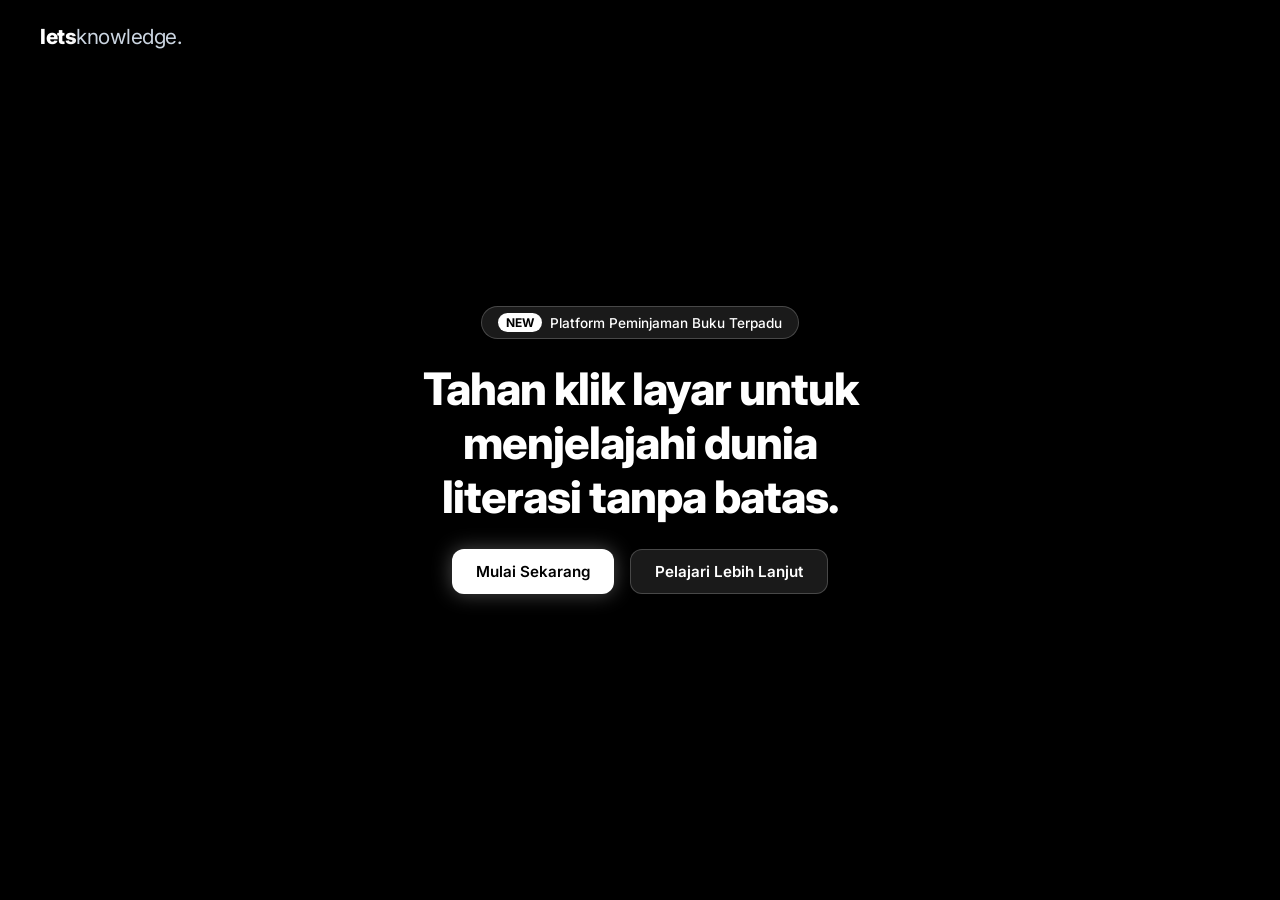
<file: index.html>
<!DOCTYPE html>
<html lang="id">

<head>
  <meta charset="UTF-8" />
  <meta name="viewport" content="width=device-width, initial-scale=1.0" />
  <title>letsknowledge. - Platform Perpustakaan Digital</title>
  <link href="https://fonts.googleapis.com/css2?family=Inter:wght@400;500;700;800&display=swap" rel="stylesheet" />
  <link rel="stylesheet" href="css/hyperspeed.css" />
  <meta name="description" content="Platform perpustakaan digital modern. Temukan, pinjam, dan kelola koleksi buku dengan mudah di letsknowledge." />

  <meta property="og:type" content="website" />
  <meta property="og:site_name" content="letsknowledge." />
  <meta property="og:title" content="letsknowledge. - Platform Perpustakaan Digital" />
  <meta property="og:description" content="Platform perpustakaan digital modern. Temukan, pinjam, dan kelola koleksi buku dengan mudah di letsknowledge." />
  <meta property="og:url" content="https://letsknowledge.vercel.app/index.html" />

  <meta property="og:image" content="https://portofolio-ryuurpl2.vercel.app/dokumen/Screenshot 2026-05-14 120431.png" />
  <meta property="og:image:secure_url"
    content="https://portofolio-ryuurpl2.vercel.app/dokumen/Screenshot 2026-05-14 120431.png" />
  <meta property="og:image:type" content="image/jpeg" />
  <meta property="og:image:width" content="1200" />
  <meta property="og:image:height" content="630" />
  <meta property="og:image:alt" content="Portofolio AEA ⏳🔧" />

  <meta name="twitter:card" content="summary_large_image" />
  <meta name="twitter:title" content="letsknowledge. - Platform Perpustakaan Digital" />
  <meta name="twitter:description" content="Platform perpustakaan digital modern. Temukan, pinjam, dan kelola koleksi buku dengan mudah di letsknowledge." />
  <meta name="twitter:image"
    content="https://portofolio-ryuurpl2.vercel.app/dokumen/Screenshot 2026-05-14 120431.png" />
  <style>
    :root {
      --primary: #ffffff;
      --bg: #000000;
    }

    body,
    html {
      margin: 0;
      padding: 0;
      width: 100%;
      height: 100%;
      background: var(--bg);
      font-family: 'Inter', sans-serif;
      overflow: hidden;
      color: var(--primary);
    }

    #lights {
      position: absolute;
      top: 0;
      left: 0;
      width: 100%;
      height: 100%;
      z-index: 1;
    }

    .overlay {
      position: relative;
      z-index: 10;
      display: flex;
      flex-direction: column;
      align-items: center;
      justify-content: center;
      width: 100%;
      height: 100%;
      background: radial-gradient(circle at center, rgba(0, 0, 0, 0) 0%, rgba(0, 0, 0, 0.5) 100%);
      pointer-events: none;
    }

    .nav-header {
      position: absolute;
      top: 0;
      left: 0;
      width: 100%;
      padding: 24px 40px;
      box-sizing: border-box;
      display: flex;
      justify-content: space-between;
      align-items: center;
      pointer-events: auto;
    }

    .brand {
      font-size: 1.3rem;
      font-weight: 800;
      letter-spacing: -0.5px;
      margin: 0;
      text-shadow: 0 4px 12px rgba(0, 0, 0, 0.5);
    }

    .brand-accent {
      color: #cbd5e1;
      font-weight: 400;
    }

    .hero-content {
      text-align: center;
      max-width: 800px;
      padding: 0 20px;
      pointer-events: auto;
    }

    .badge {
      display: inline-flex;
      align-items: center;
      gap: 8px;
      background: rgba(255, 255, 255, 0.1);
      border: 1px solid rgba(255, 255, 255, 0.2);
      padding: 6px 16px;
      border-radius: 30px;
      font-size: 0.85rem;
      font-weight: 500;
      margin-bottom: 24px;
      backdrop-filter: blur(10px);
    }

    .badge span.new {
      background: #fff;
      color: #000;
      padding: 2px 8px;
      border-radius: 12px;
      font-size: 0.75rem;
      font-weight: 700;
    }

    .hero-title {
      font-size: 2.8rem;
      font-weight: 800;
      line-height: 1.2;
      margin: 0 0 24px 0;
      letter-spacing: -1px;
      text-shadow: 0 4px 20px rgba(0, 0, 0, 0.6);
    }

    .action-buttons {
      display: flex;
      gap: 16px;
      justify-content: center;
    }

    .btn {
      padding: 12px 24px;
      border-radius: 12px;
      font-size: 0.95rem;
      font-weight: 600;
      cursor: pointer;
      text-decoration: none;
      transition: all 0.3s ease;
      display: inline-flex;
      align-items: center;
      justify-content: center;
    }

    .btn-primary {
      background: #ffffff;
      color: #000000;
      border: none;
      box-shadow: 0 0 20px rgba(255, 255, 255, 0.3);
    }

    .btn-primary:hover {
      transform: translateY(-2px);
    }

    .btn-secondary {
      background: rgba(255, 255, 255, 0.1);
      color: #ffffff;
      border: 1px solid rgba(255, 255, 255, 0.2);
      backdrop-filter: blur(10px);
    }

    .btn-secondary:hover {
      background: rgba(255, 255, 255, 0.15);
      border-color: rgba(255, 255, 255, 0.4);
    }

    @media (max-width: 768px) {
      .hero-title {
        font-size: 2rem;
      }

      .nav-header {
        padding: 20px;
      }
    }
  </style>

  <script type="importmap">
    {
      "imports": {
        "three": "https://esm.sh/three@0.160.0",
        "postprocessing": "https://esm.sh/postprocessing@6.34.1"
      }
    }
  </script>
</head>

<body>
  <div id="lights"></div>

  <div class="overlay">
    <header class="nav-header">
      <h1 class="brand">lets<span class="brand-accent">knowledge.</span></h1>
    </header>

    <main class="hero-content">
      <div class="badge">
        <span class="new">NEW</span>
        <span data-i18n="index_badge">Platform Peminjaman Buku Terpadu</span>
      </div>

      <h2 class="hero-title" data-i18n="index_hero">
        Tahan klik layar untuk<br />
        menjelajahi dunia<br />
        literasi tanpa batas.
      </h2>

      <div class="action-buttons">
        <a href="home.html" class="btn btn-primary" data-i18n="index_start">Mulai Sekarang</a>
        <a href="home.html" class="btn btn-secondary" data-i18n="index_learn">Pelajari Lebih Lanjut</a>
      </div>
    </main>
  </div>

  <script type="module">
    import { initHyperspeed } from './javascript/hyperspeed-vanilla.js';
    import { getLanguage, applyTranslations } from './javascript/i18n.js';

    document.addEventListener('DOMContentLoaded', () => {
      applyTranslations(getLanguage());

      const container = document.getElementById('lights');

      const effectOptions = {
        onSpeedUp: () => { console.log("Speeding up!"); },
        onSlowDown: () => { console.log("Slowing down!"); },
        distortion: 'turbulentDistortion',
        length: 400,
        roadWidth: 10,
        islandWidth: 2,
        lanesPerRoad: 4,
        fov: 90,
        fovSpeedUp: 150,
        speedUp: 2,
        carLightsFade: 0.4,
        totalSideLightSticks: 20,
        lightPairsPerRoadWay: 40,
        shoulderLinesWidthPercentage: 0.05,
        brokenLinesWidthPercentage: 0.1,
        brokenLinesLengthPercentage: 0.5,
        lightStickWidth: [0.12, 0.5],
        lightStickHeight: [1.3, 1.7],
        movingAwaySpeed: [60, 80],
        movingCloserSpeed: [-120, -160],
        carLightsLength: [400 * 0.03, 400 * 0.2],
        carLightsRadius: [0.05, 0.14],
        carWidthPercentage: [0.3, 0.5],
        carShiftX: [-0.8, 0.8],
        carFloorSeparation: [0, 5],
        colors: {
          roadColor: 0x080808,
          islandColor: 0x0a0a0a,
          background: 0x000000,
          shoulderLines: 0xffffff,
          brokenLines: 0xffffff,
          leftCars: [0xd856bf, 0x6750a2, 0xc247ac],
          rightCars: [0x03b3c3, 0x0e5ea5, 0x324555],
          sticks: 0x03b3c3
        }
      };

      try {
        const app = initHyperspeed(container, effectOptions);

        window.addEventListener('beforeunload', () => {
          if (app && app.dispose) {
            app.dispose();
          }
        });
      } catch (err) {
        console.error("Gagal memuat hyperspeed:", err);
      }
    });
  </script>
</body>

</html>
</file>
<file: css/hyperspeed.css>
#lights {
  width: 100%;
  height: 100%;
  overflow: hidden;
  position: absolute;
}

canvas {
  width: 100%;
  height: 100%;
}
</file>
